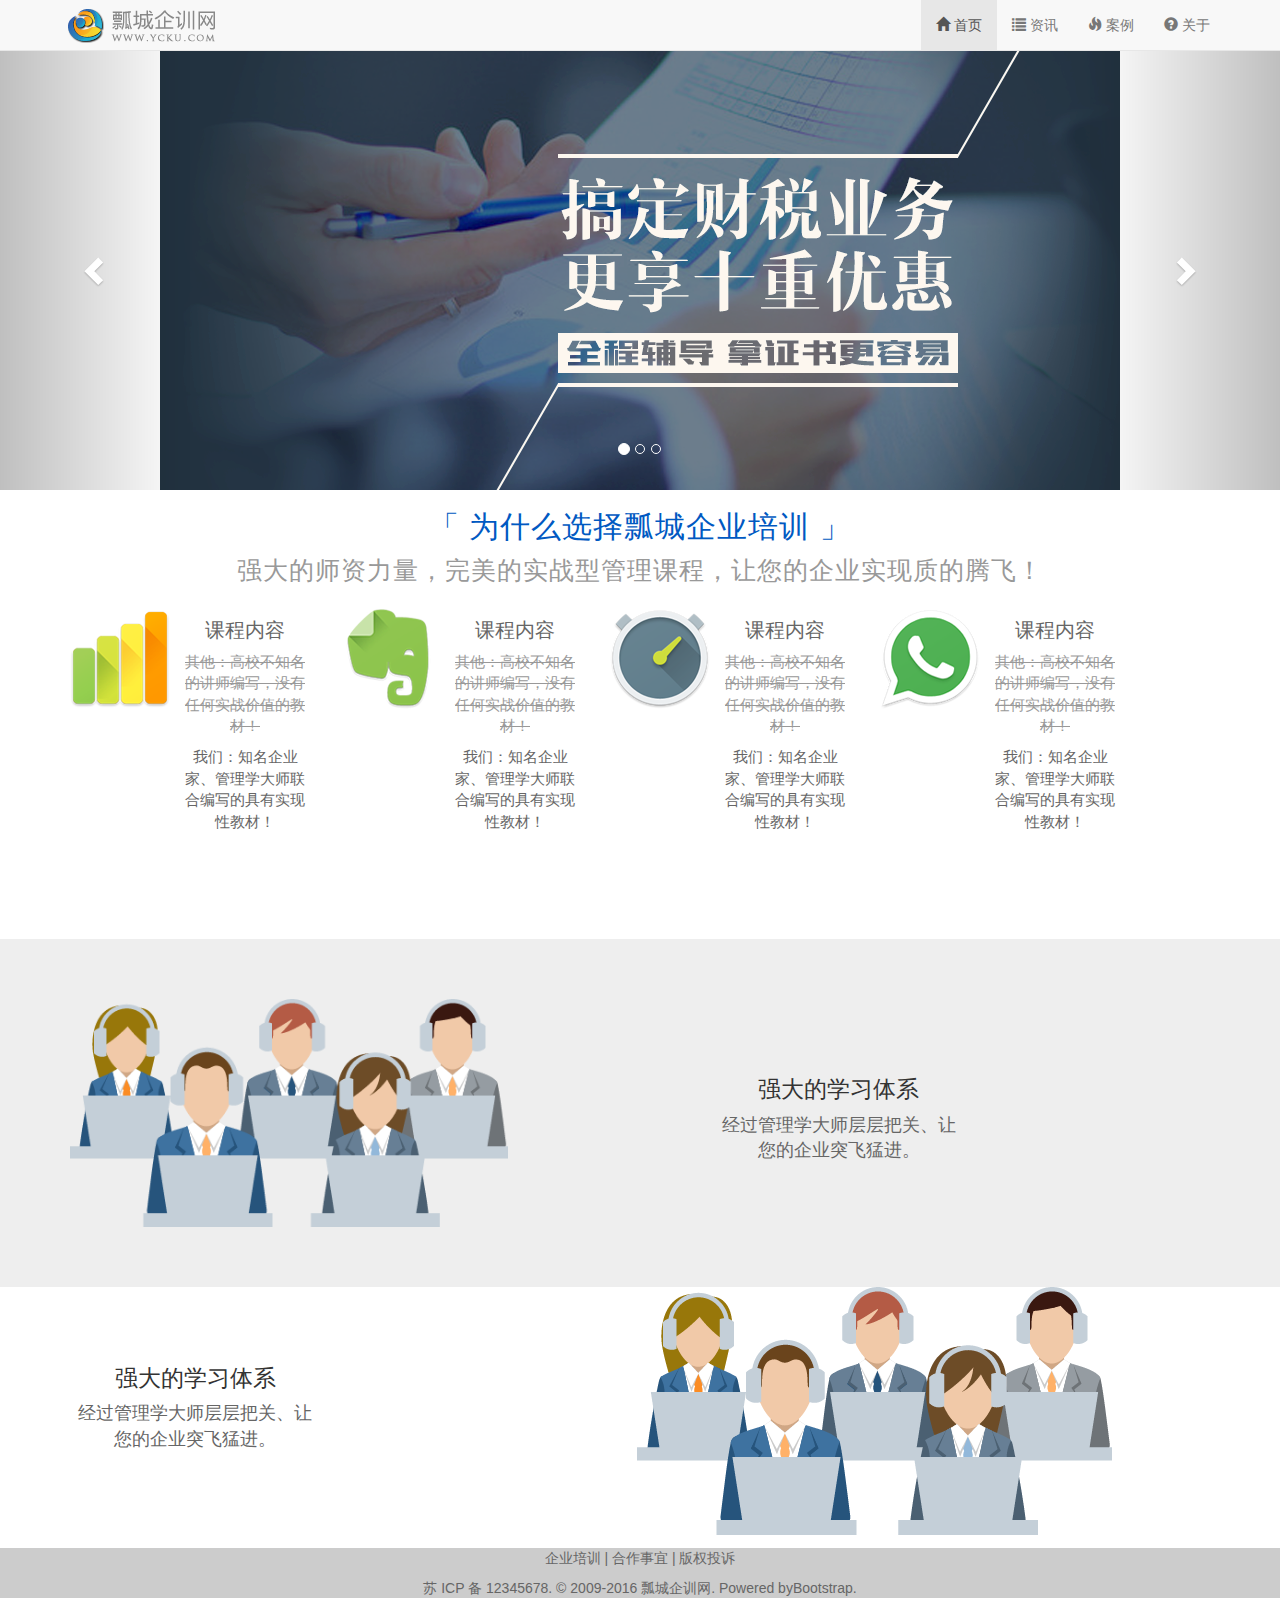
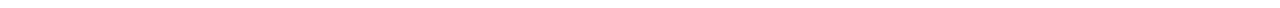
<file: index.html>
<!DOCTYPE html>
<html>
<head>
	<title>bootstrap</title>
	<meta charset="utf-8">
	<meta name="viewport" content="width=device-width, initial-scale=1,maximum-scale=1, user-scalable=no">
	<link rel="stylesheet" type="text/css" href="css\bootstrap.min.css">
	<link rel="stylesheet" type="text/css" href="css\style.css">
</head>
<body>
	<!-- 导航栏 -->
	<nav class="navbar navbar-default navbar-fixed-top">
	<div class="container">
		<div class="navbar-header">
			<a href="#" class="navbar-brand logo"><img src="img/logo.png" alt="瓢城企训网"></a>
			<button type="button" class="navbar-toggle" data-toggle="collapse" data-target="#navbar-collapse">
				<span class="icon-bar"></span>
				<span class="icon-bar"></span>
				<span class="icon-bar"></span>
			</button>
		</div>
		<div class="collapse navbar-collapse" id="navbar-collapse">
			<ul class="nav navbar-nav navbar-right">
				<li class="active"><a href="index.html"><span class="glyphicon glyphicon-home"></span> 首页</a></li>
				<li><a href="information.html"><span class="glyphicon glyphicon-list"></span> 资讯</a></li>
				<li><a href="case.html"><span class="glyphicon glyphicon-fire"></span> 案例</a></li>
				<li><a href="about.html"><span class="glyphicon glyphicon-question-sign"></span> 关于</a></li>
			</ul>	
		</div>
	</div>
	</nav>
	
	<!-- 轮播图 -->
	<div id="myCarousel" class="carousel slide">
		<ol class="carousel-indicators">
			<li data-target="#myCarousel" data-slide-to="0" class="active" ></li>
			<li data-target="#myCarousel" data-slide-to="1"></li>
			<li data-target="#myCarousel" data-slide-to="2"></li>
		</ol>
		<!-- 轮播(Carousel)内容 -->
		<div class="carousel-inner">
			<div class="item active"><img src="img/slide1.png" alt="first slide"></div>
			<div class="item"><img src="img/slide2.png" alt="second slide"></div>
			<div class="item"><img src="img/slide3.png" alt="third slide"></div>
		</div>
		<!-- 轮播(Carousel)导航-->
		<a href="#myCarousel" data-slide="prev" class="carousel-control left">
			<span class="glyphicon glyphicon-chevron-left"></span></a>
		<a href="#myCarousel" data-slide="next" class="carousel-control right">
			<span class="glyphicon glyphicon-chevron-right"></span></a>
	</div>

	<!-- 内容(上) -->
	<div class="tab1">
		<div class="container">
		<h2 class="tab-h2">「 为什么选择瓢城企业培训 」</h2>
		<p class="tab-p">强大的师资力量，完美的实战型管理课程，让您的企业实现质的腾飞！</p>
			<div class="row">
				<div class="col-md-6 col">
					<div class="media-left"><img src="img/tab1-1.png"></div>
					<div class="media-body">
						<h4 class="tab2-h4">课程内容</h4>
						<p class="text-muted tab2-p">其他：高校不知名的讲师编写，没有任何实战价值的教材！</p>
						<p class="tab2-p">我们：知名企业家、管理学大师联合编写的具有实现性教材！</p>
					</div>
				</div>
				<div class="col-md-6 col">
					<div class="media-left"><img src="img/tab1-2.png"></div>
					<div class="media-body">
						<h4 class="tab2-h4">课程内容</h4>
						<p class="text-muted tab2-p">其他：高校不知名的讲师编写，没有任何实战价值的教材！</p>
						<p class="tab2-p">我们：知名企业家、管理学大师联合编写的具有实现性教材！</p>
					</div>
				</div>
				<div class="col-md-6 col">
					<div class="media-left"><img src="img/tab1-3.png"></div>
					<div class="media-body">
						<h4 class="tab2-h4">课程内容</h4>
						<p class="text-muted tab2-p">其他：高校不知名的讲师编写，没有任何实战价值的教材！</p>
						<p class="tab2-p">我们：知名企业家、管理学大师联合编写的具有实现性教材！</p>
					</div>
				</div>
				<div class="col-md-6 col">
					<div class="media-left"><img src="img/tab1-4.png"></div>
					<div class="media-body">
						<h4 class="tab2-h4">课程内容</h4>
						<p class="text-muted tab2-p">其他：高校不知名的讲师编写，没有任何实战价值的教材！</p>
						<p class="tab2-p">我们：知名企业家、管理学大师联合编写的具有实现性教材！</p>
					</div>
				</div>	
			</div>
		</div>
	</div>

	<!--内容下-->
	<div class="tab3">
		<div class="container">
			<div class="row">
				<div class="col-md-6 col-sm-6 col-xs-12 tab3-img">
					<img src="img\tab3.png" class="auto img-responsive center-block">
				</div>
				<div class="text col-md-6 col-sm-6 col-xs-12">
					<h3>强大的学习体系</h3>
					<p>经过管理学大师层层把关、让您的企业突飞猛进。</p>
				</div>
			</div>
		</div>	
	</div>
	<div class="tab4">
		<div class="container">
			<div class="row">
				<div class="col-md-6 col-sm-6 col-xs-12 tab4-img">
					<img src="img\tab4.png" class="auto img-responsive center-block">
				</div>
				<div class="text col-md-6 col-sm-6 col-xs-12">
					<h3>强大的学习体系</h3>
					<p>经过管理学大师层层把关、让您的企业突飞猛进。</p>
				</div>
			</div>
		</div>	
	</div>



	<!-- 底部 -->
	<footer class="foot">
		<p>企业培训 | 合作事宜 | 版权投诉</p>
		<p>苏 ICP 备 12345678. © 2009-2016 瓢城企训网. Powered byBootstrap.</p>
	</footer>


	<script type="text/javascript" src="js\jquery.min.js"></script>
	<script type="text/javascript" src="js\bootstrap.min.js"></script>
	<script type="text/javascript">
		//自动播放 2秒
		$('#myCarousel').carousel({
			interval:3000
		})
		//调整轮播器箭头位置
		// $('.carousel-control').css('line-height', $('.carousel-inner img').height() + 'px');
		// $(window).resize(function() {
		// 	var $height = $('.carousel-inner img').eq(0).height() ||
		// 				$('.carousel-inner img').eq(1).height() ||
		// 				$('.carousel-inner img').eq(2).height();
		// 	$('.carousel-control').css('line-height', $height + 'px');
		// });
		// 
			// //设置文字垂直居中
			// $('.text').eq(0).css('margin-top', ($('.auto').eq(0).height() - $('.text').eq(0).height()) / 2 + 'px');
			// $(window).resize(function () {
			// 	$('.text').eq(0).css('margin-top', ($('.auto').eq(0).height() - $('.text').eq(0).height()) / 2 + 'px');
			// });

			// $('.text').eq(1).css('margin-top', ($('.auto').eq(1).height() - $('.text').eq(1).height()) / 2 + 'px');
			// $(window).resize(function () {
			// 	$('.text').eq(1).css('margin-top', ($('.auto').eq(1).height() - $('.text').eq(1).height()) / 2 + 'px');
			// });
	</script>
</body>
</html>
</file>
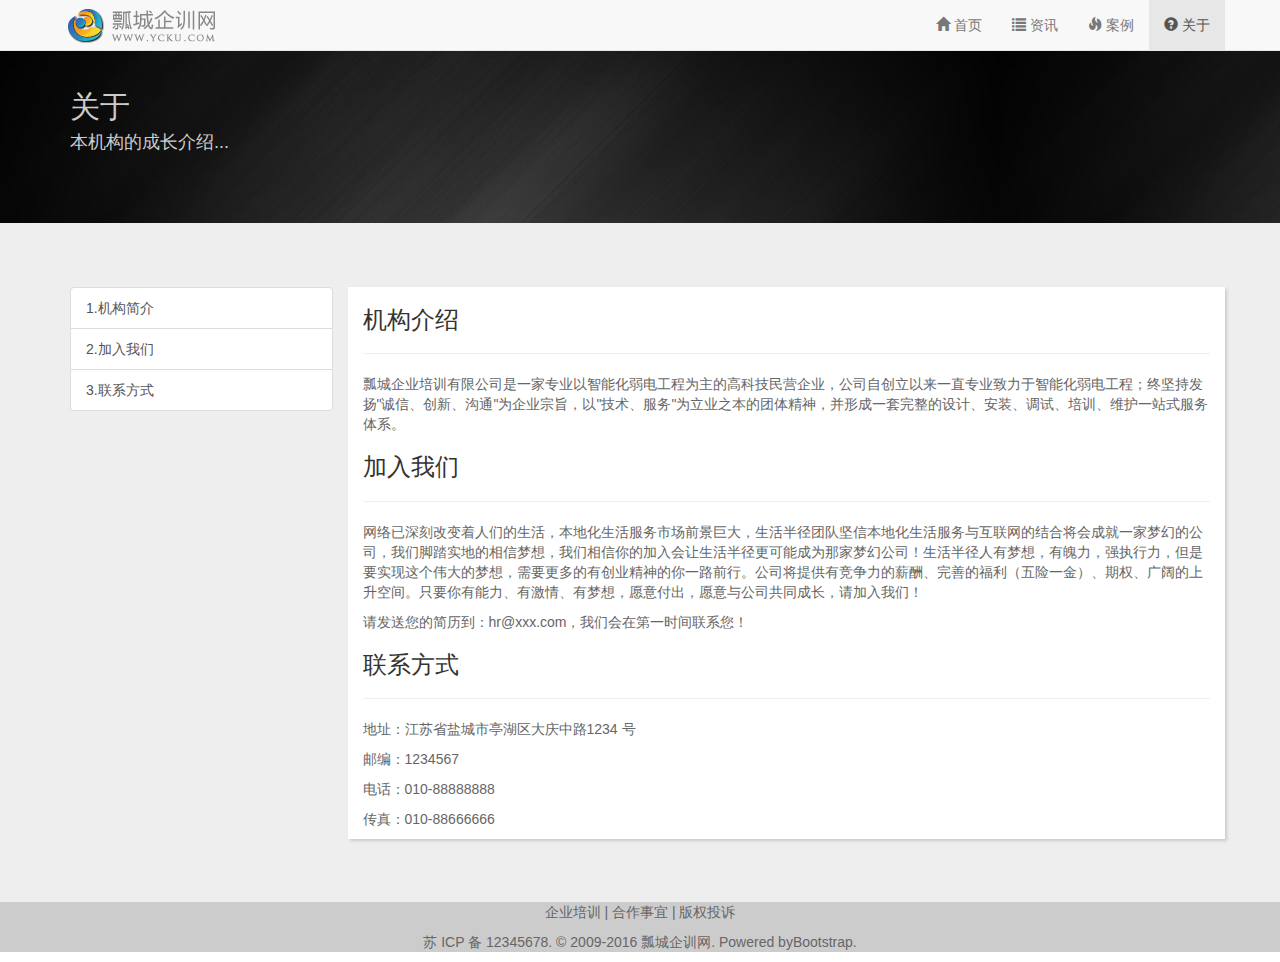
<file: about.html>
<!DOCTYPE html>
<html>
<head>
	<title>bootstrap</title>
	<meta charset="utf-8">
	<meta name="viewport" content="width=device-width, initial-scale=1,maximum-scale=1, user-scalable=no">
	<link rel="stylesheet" type="text/css" href="css\bootstrap.min.css">
	<link rel="stylesheet" type="text/css" href="css\style.css">
</head>
<body >
	<!-- 导航栏 -->
	<nav class="navbar navbar-default navbar-fixed-top">
		<div class="container">
			<div class="navbar-header" >
				<a href="#" class="navbar-brand""><img src="img/logo.png" alt="导航图片" class="img-responsive"></a>
				<button type="button" class="navbar-toggle" data-toggle="collapse" data-target="#navbar-collapse">
					<span class="icon-bar"></span>
					<span class="icon-bar"></span>
					<span class="icon-bar"></span>
				</button>
			</div>
			<div class="collapse navbar-collapse" id="navbar-collapse">
				<ul class="nav navbar-right navbar-nav">
					<li ><a href="index.html"><span class="active glyphicon glyphicon-home"></span> 首页</a></li>
					<li ><a href="information.html"><span class="active glyphicon glyphicon-list"></span> 资讯</a></li>
					<li ><a href="case.html"><span class="active glyphicon glyphicon-fire"></span> 案例</a></li>
					<li class="active"><a href="about.html"><span class="active glyphicon glyphicon-question-sign"></span> 关于</a></li>
				</ul>
			</div>		
		</div>
	</nav>
	
	<!--子栏目标题-->
	<div class="jumbotron">
		<div class="container">
			<hgroup>
				<h2>关于</h2>
				<h4>本机构的成长介绍...</h4>
			</hgroup>
		</div>
	</div>
	
	<!-- 关于-->
	<div id="about">
		<div class="container" >
			<div class="row">
				<div class="col-md-3 col-lg-3 hidden-xs hidden-sm">
					<div class="list-group" data-spy="affix" data-offset-top="225">
						<a class="list-group-item" href="#1">1.机构简介</a>
						<a class="list-group-item" href="#2">2.加入我们</a>
						<a class="list-group-item" href="#3">3.联系方式</a>
					</div>
				</div>
				<div class="col-md-9 col-lg-9 about">
					<a name="1"></a>
					<h3>机构介绍</h3><hr>
					<p>瓢城企业培训有限公司是一家专业以智能化弱电工程为主的高科技民营企业，公司自创立以来一直专业致力于智能化弱电工程；终坚持发扬"诚信、创新、沟通"为企业宗旨，以"技术、服务"为立业之本的团体精神，并形成一套完整的设计、安装、调试、培训、维护一站式服务体系。</p>	
					<a name="2"></a>
					<h3>加入我们</h3><hr>
					<p>网络已深刻改变着人们的生活，本地化生活服务市场前景巨大，生活半径团队坚信本地化生活服务与互联网的结合将会成就一家梦幻的公司，我们脚踏实地的相信梦想，我们相信你的加入会让生活半径更可能成为那家梦幻公司！生活半径人有梦想，有魄力，强执行力，但是要实现这个伟大的梦想，需要更多的有创业精神的你一路前行。公司将提供有竞争力的薪酬、完善的福利（五险一金）、期权、广阔的上升空间。只要你有能力、有激情、有梦想，愿意付出，愿意与公司共同成长，请加入我们！</p>
					<p>请发送您的简历到：hr@xxx.com，我们会在第一时间联系您！</p>
					<a name="3"></a>
					<h3>联系方式</h3><hr>
					<p>地址：江苏省盐城市亭湖区大庆中路1234 号</p>
					<p>邮编：1234567</p>
					<p>电话：010-88888888</p>
					<p>传真：010-88666666</p>
				</div>
			</div>
		</div>
	</div>


	<!-- 底部 -->
	<footer class="foot">
		<p>企业培训 | 合作事宜 | 版权投诉</p>
		<p>苏 ICP 备 12345678. © 2009-2016 瓢城企训网. Powered byBootstrap.</p>
	</footer>


	<script type="text/javascript" src="js\jquery.min.js"></script>
	<script type="text/javascript" src="js\bootstrap.min.js"></script>
	
</body>
</html>
</file>
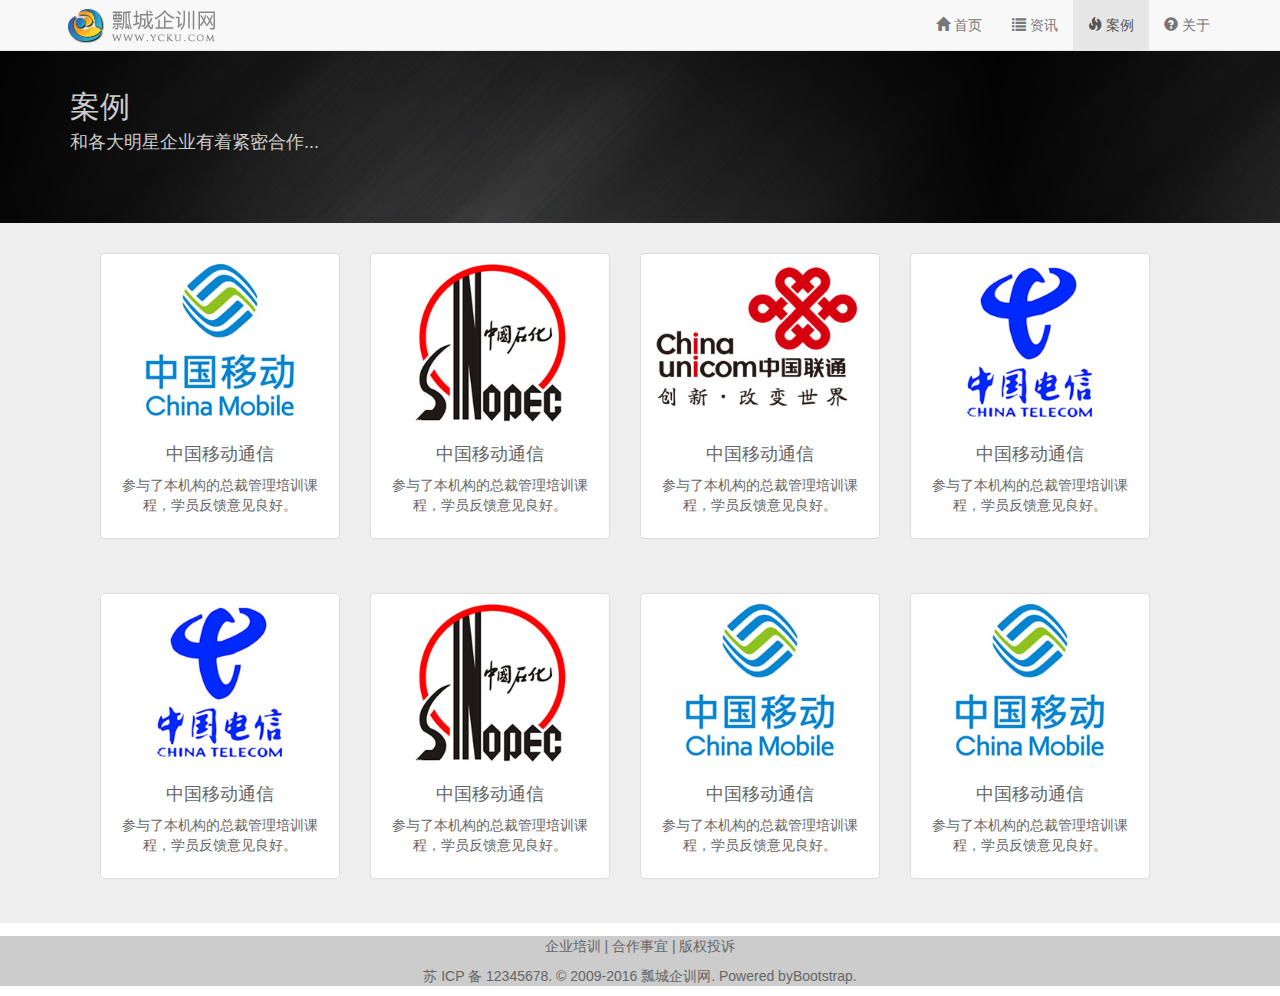
<file: case.html>
<!DOCTYPE html>
<html>
<head>
	<title>bootstrap</title>
	<meta charset="utf-8">
	<meta name="viewport" content="width=device-width, initial-scale=1,maximum-scale=1, user-scalable=no">
	<link rel="stylesheet" type="text/css" href="css\bootstrap.min.css">
	<link rel="stylesheet" type="text/css" href="css\style.css">
</head>
<body >
	<!-- 导航栏 -->
	<nav class="navbar navbar-default navbar-fixed-top">
		<div class="container">
			<div class="navbar-header" >
				<a href="#" class="navbar-brand""><img src="img/logo.png" alt="飘城企训网"></a>
				<button type="button" class="navbar-toggle" data-toggle="collapse" data-target="#navbar-collapse">
					<span class="icon-bar"></span>
					<span class="icon-bar"></span>
					<span class="icon-bar"></span>
				</button>
			</div>
			<div class="collapse navbar-collapse" id="navbar-collapse">
				<ul class="nav navbar-right navbar-nav">
					<li ><a href="index.html"><span class="active glyphicon glyphicon-home"></span> 首页</a></li>
					<li ><a href="information.html"><span class="active glyphicon glyphicon-list"></span> 资讯</a></li>
					<li class="active"><a href="case.html"><span class="active glyphicon glyphicon-fire"></span> 案例</a></li>
					<li ><a href="about.html"><span class="active glyphicon glyphicon-question-sign"></span> 关于</a></li>
				</ul>
			</div>		
		</div>
	</nav>
	
	<!--子栏目标题-->
	<div class="jumbotron">
		<div class="container">
			<hgroup>
				<h2>案例</h2>
				<h4>和各大明星企业有着紧密合作...</h4>
			</hgroup>
		</div>
	</div>
	
	<!-- 案例内容-->
	<div class="case container" >
		<div class="row">
			<div class="col-xs-12 col-sm-6 col-md-4 col-lg-3 col">
				<div class="thumbnail">
					<img src="img/case1.jpg" alt="" class="img-responsive">
					<div class="caption">
						<h4>中国移动通信</h4>
						<p>参与了本机构的总裁管理培训课程，学员反馈意见良好。</p>
					</div>
				</div>
			</div>
			<div class="col-xs-12 col-sm-6 col-md-4 col-lg-3 col">
				<div class="thumbnail">
					<img src="img/case2.jpg" alt="" class="img-responsive">
					<div class="caption">
						<h4>中国移动通信</h4>
						<p>参与了本机构的总裁管理培训课程，学员反馈意见良好。</p>
					</div>
				</div>
			</div>
			<div class="col-xs-12 col-sm-6 col-md-4 col-lg-3 col">
				<div class="thumbnail">
					<img src="img/case3.jpg" alt="" class="img-responsive">
					<div class="caption">
						<h4>中国移动通信</h4>
						<p>参与了本机构的总裁管理培训课程，学员反馈意见良好。</p>
					</div>
				</div>
			</div>
			<div class="col-xs-12 col-sm-6 col-md-4 col-lg-3 col">
				<div class="thumbnail">
					<img src="img/case4.jpg" alt="" class="img-responsive">
					<div class="caption">
						<h4>中国移动通信</h4>
						<p>参与了本机构的总裁管理培训课程，学员反馈意见良好。</p>
					</div>
				</div>
			</div>
			<div class="col-xs-12 col-sm-6 col-md-4 col-lg-3 col">
				<div class="thumbnail">
					<img src="img/case4.jpg" alt="" class="img-responsive">
					<div class="caption">
						<h4>中国移动通信</h4>
						<p>参与了本机构的总裁管理培训课程，学员反馈意见良好。</p>
					</div>
				</div>
			</div>
			<div class="col-xs-12 col-sm-6 col-md-4 col-lg-3 col">
				<div class="thumbnail">
					<img src="img/case2.jpg" alt="" class="img-responsive">
					<div class="caption">
						<h4>中国移动通信</h4>
						<p>参与了本机构的总裁管理培训课程，学员反馈意见良好。</p>
					</div>
				</div>
			</div>
			<div class="col-xs-12 col-sm-6 col-md-4 col-lg-3 col">
				<div class="thumbnail">
					<img src="img/case1.jpg" alt="" class="img-responsive">
					<div class="caption">
						<h4>中国移动通信</h4>
						<p>参与了本机构的总裁管理培训课程，学员反馈意见良好。</p>
					</div>
				</div>
			</div>
			<div class="col-xs-12 col-sm-6 col-md-4 col-lg-3 col">
				<div class="thumbnail">
					<img src="img/case1.jpg" alt="" class="img-responsive">
					<div class="caption">
						<h4>中国移动通信</h4>
						<p>参与了本机构的总裁管理培训课程，学员反馈意见良好。</p>
					</div>
				</div>
			</div>
		</div>
	</div>


	<!-- 底部 -->
	<footer class="foot">
		<p>企业培训 | 合作事宜 | 版权投诉</p>
		<p>苏 ICP 备 12345678. © 2009-2016 瓢城企训网. Powered byBootstrap.</p>
	</footer>


	<script type="text/javascript" src="js\jquery.min.js"></script>
	<script type="text/javascript" src="js\bootstrap.min.js"></script>
	
</body>
</html>
</file>
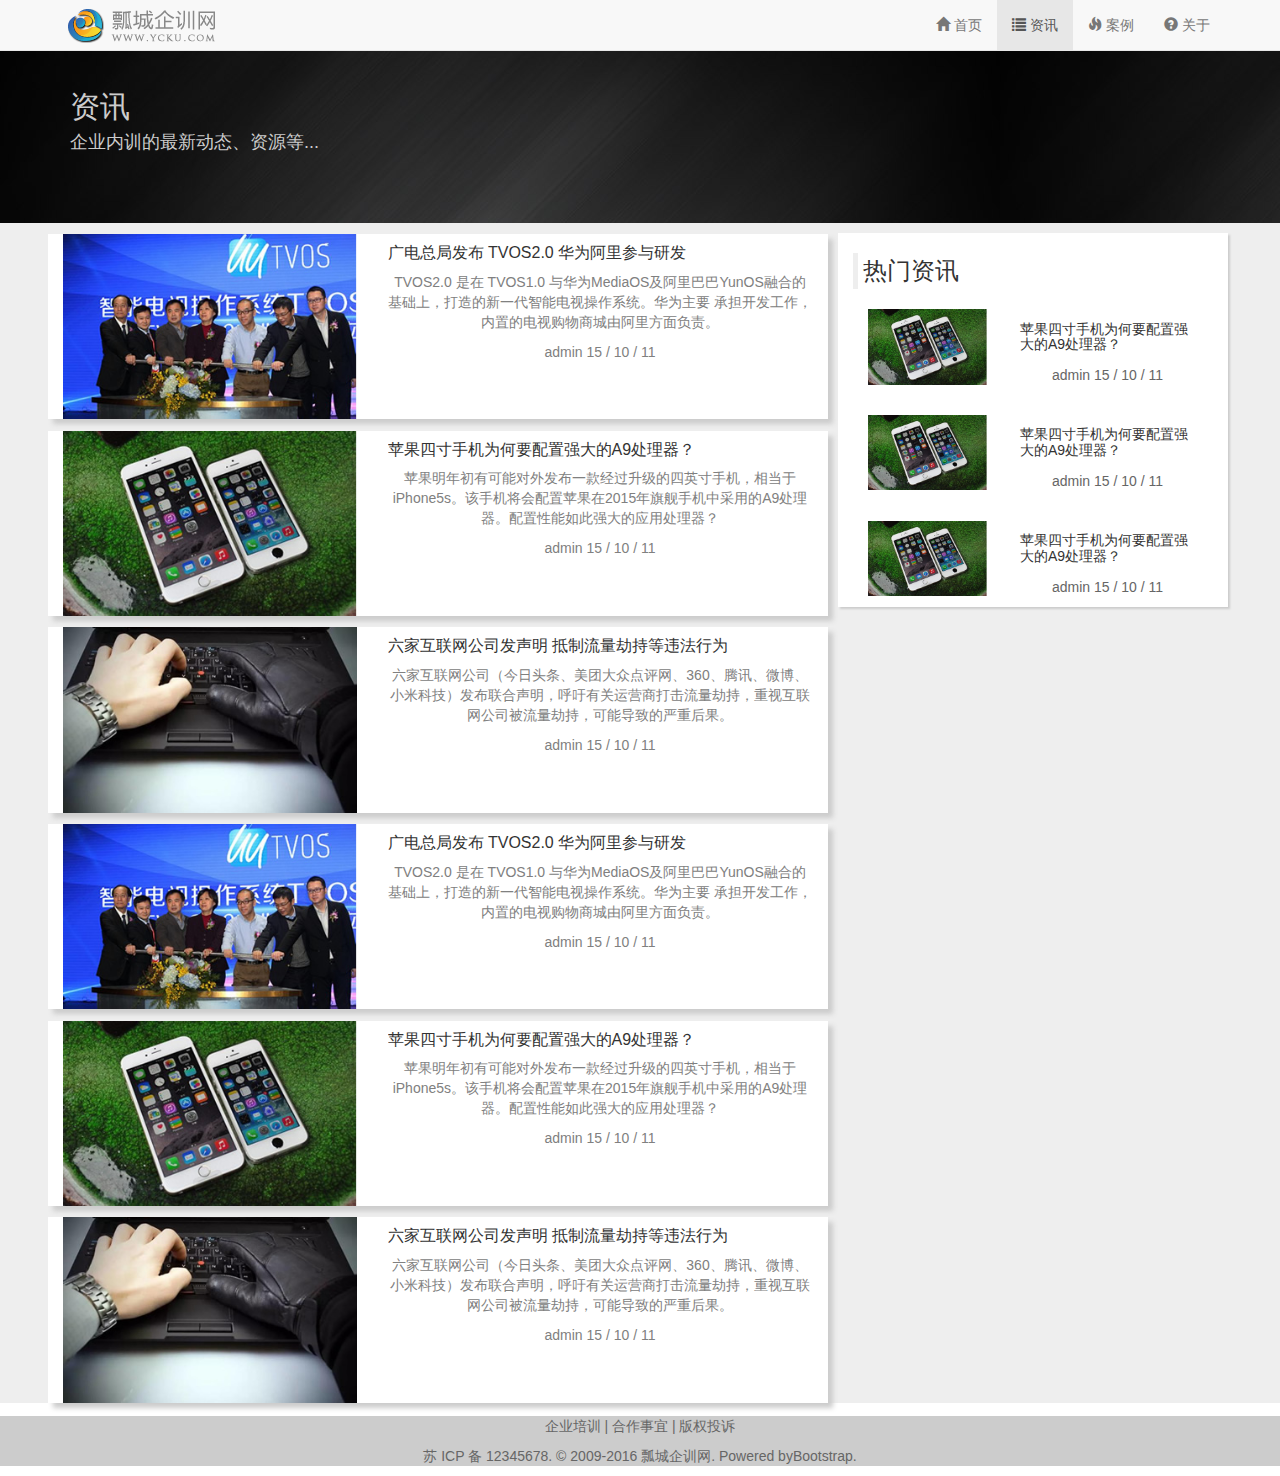
<file: information.html>
<!DOCTYPE html>
<html>
<head>
	<title>bootstrap</title>
	<meta charset="UTF-8">
	<meta name="viewport" content="width=device-width, initial-scale=1,maximum-scale=1, user-scalable=no">
	<link rel="stylesheet" type="text/css" href="css\bootstrap.min.css">
	<link rel="stylesheet" type="text/css" href="css\style.css">
</head>
<body>
	<!-- 导航栏 -->
	<nav class="navbar navbar-default navbar-fixed-top">
		<div class="container">
			<div class="navbar-header" >
				<a href="#" class="navbar-brand""><img src="img/logo.png" alt="飘城企训网"></a>
				<button type="button" class="navbar-toggle" data-toggle="collapse" data-target="#navbar-collapse">
					<span class="icon-bar"></span>
					<span class="icon-bar"></span>
					<span class="icon-bar"></span>
				</button>
			</div>
			<div class="collapse navbar-collapse" id="navbar-collapse">
				<ul class="nav navbar-right navbar-nav">
					<li ><a href="index.html"><span class="active glyphicon glyphicon-home"></span> 首页</a></li>
					<li class="active"><a href="information.html"><span class="active glyphicon glyphicon-list"></span> 资讯</a></li>
					<li ><a href="case.html"><span class="active glyphicon glyphicon-fire"></span> 案例</a></li>
					<li ><a href="about.html"><span class="active glyphicon glyphicon-question-sign"></span> 关于</a></li>
				</ul>
			</div>		
		</div>
	</nav>
	
	<!--子栏目标题-->
	<div class="jumbotron">
		<div class="container">
			<hgroup>
				<h2>资讯</h2>
				<h4>企业内训的最新动态、资源等...</h4>
			</hgroup>
		</div>
	</div>

	<!-- 资讯内容 -->
	<div id="information">
		<div class="container">
			<div class="row">
				<div class="col-md-8">
					<div class="container-fluid" style="padding: 0px">
						<div class="row info-content">
							<div class="col-md-5 col-sm-5 col-xs-5">
								<img src="img/info1.jpg" alt="" class="img-responsive">
							</div>
							<div class="col-md-7 col-sm-7 col-xs-7">
								<h4>广电总局发布 TVOS2.0 华为阿里参与研发</h4>
								<p class="hidden-xs">TVOS2.0 是在 TVOS1.0 与华为MediaOS及阿里巴巴YunOS融合的基础上，打造的新一代智能电视操作系统。华为主要	承担开发工作，内置的电视购物商城由阿里方面负责。</p>
								<p>admin 15 / 10 / 11</p>
							</div>
						</div>	
						<div class="row info-content">
							<div class="col-md-5 col-sm-5 col-xs-5">
								<img src="img/info2.jpg" alt="" class="img-responsive">
							</div>
							<div class="col-md-7 col-sm-7 col-xs-7">
								<h4>苹果四寸手机为何要配置强大的A9处理器？</h4>
								<p class="hidden-xs">苹果明年初有可能对外发布一款经过升级的四英寸手机，相当于iPhone5s。该手机将会配置苹果在2015年旗舰手机中采用的A9处理器。配置性能如此强大的应用处理器？</p>
								<p>admin 15 / 10 / 11</p>
							</div>
						</div>	
						<div class="row info-content">
							<div class="col-md-5 col-sm-5 col-xs-5">
								<img src="img/info3.jpg" alt="" class="img-responsive">
							</div>
							<div class="col-md-7 col-sm-7 col-xs-7">
								<h4>六家互联网公司发声明 抵制流量劫持等违法行为</h4>
								<p class="hidden-xs">六家互联网公司（今日头条、美团大众点评网、360、腾讯、微博、小米科技）发布联合声明，呼吁有关运营商打击流量劫持，重视互联网公司被流量劫持，可能导致的严重后果。</p>
								<p>admin 15 / 10 / 11</p>
							</div>
						</div>	
						<div class="row info-content">
							<div class="col-md-5 col-sm-5 col-xs-5">
								<img src="img/info1.jpg" alt="" class="img-responsive">
							</div>
							<div class="col-md-7 col-sm-7 col-xs-7">
								<h4>广电总局发布 TVOS2.0 华为阿里参与研发</h4>
								<p class="hidden-xs">TVOS2.0 是在 TVOS1.0 与华为MediaOS及阿里巴巴YunOS融合的基础上，打造的新一代智能电视操作系统。华为主要	承担开发工作，内置的电视购物商城由阿里方面负责。</p>
								<p>admin 15 / 10 / 11</p>
							</div>
						</div>	
						<div class="row info-content">
							<div class="col-md-5 col-sm-5 col-xs-5">
								<img src="img/info2.jpg" alt="" class="img-responsive">
							</div>
							<div class="col-md-7 col-sm-7 col-xs-7">
								<h4>苹果四寸手机为何要配置强大的A9处理器？</h4>
								<p class="hidden-xs">苹果明年初有可能对外发布一款经过升级的四英寸手机，相当于iPhone5s。该手机将会配置苹果在2015年旗舰手机中采用的A9处理器。配置性能如此强大的应用处理器？</p>
								<p>admin 15 / 10 / 11</p>
							</div>
						</div>	
						<div class="row info-content">
							<div class="col-md-5 col-sm-5 col-xs-5">
								<img src="img/info3.jpg" alt="" class="img-responsive">
							</div>
							<div class="col-md-7 col-sm-7 col-xs-7">
								<h4>六家互联网公司发声明 抵制流量劫持等违法行为</h4>
								<p class="hidden-xs">六家互联网公司（今日头条、美团大众点评网、360、腾讯、微博、小米科技）发布联合声明，呼吁有关运营商打击流量劫持，重视互联网公司被流量劫持，可能导致的严重后果。</p>
								<p>admin 15 / 10 / 11</p>
							</div>
						</div>	
					</div>		
				</div>

				<!--热门资讯-->
				<div class="col-md-4 info-right hidden-sm hidden-xs">
					<blockquote>
						<h3>热门资讯</h3>
					</blockquote>
					<div class="container-fluid " style="margin-top: 20px;">
						<div class="row">
							<div class="col-md-5 col-xs-5 col-sm-5">
								<img src="img\info2.jpg" alt="" class="img-responsive">
							</div>
							<div class="col-md-7 col-sm-7 col-xs-7 ">
								<h5>苹果四寸手机为何要配置强大的A9处理器？</h5>
								<p>admin 15 / 10 / 11</p>
							</div>
						</div>
					</div>
					<div class="container-fluid" style="margin-top: 20px;">
						<div class="row">
							<div class="col-md-5 col-xs-5 col-sm-5">
								<img src="img\info2.jpg" alt="" class="img-responsive">
							</div>
							<div class="col-md-7 col-sm-7 col-xs-7 ">
								<h5>苹果四寸手机为何要配置强大的A9处理器？</h5>
								<p>admin 15 / 10 / 11</p>
							</div>
						</div>
					</div>
					<div class="container-fluid" style="margin-top: 20px;">
						<div class="row">
							<div class="col-md-5 col-xs-5 col-sm-5">
								<img src="img\info2.jpg" alt="" class="img-responsive">
							</div>
							<div class="col-md-7 col-sm-7 col-xs-7 ">
								<h5>苹果四寸手机为何要配置强大的A9处理器？</h5>
								<p>admin 15 / 10 / 11</p>
							</div>
						</div>
					</div>
				</div>
			</div>
		</div>
	</div>


	<!-- 底部 -->
	<footer class="foot">
		<p>企业培训 | 合作事宜 | 版权投诉</p>
		<p>苏 ICP 备 12345678. © 2009-2016 瓢城企训网. Powered byBootstrap.</p>
	</footer>


	<script type="text/javascript" src="js\jquery.min.js"></script>
	<script type="text/javascript" src="js\bootstrap.min.js"></script>
	
</body>
</html>
</file>
